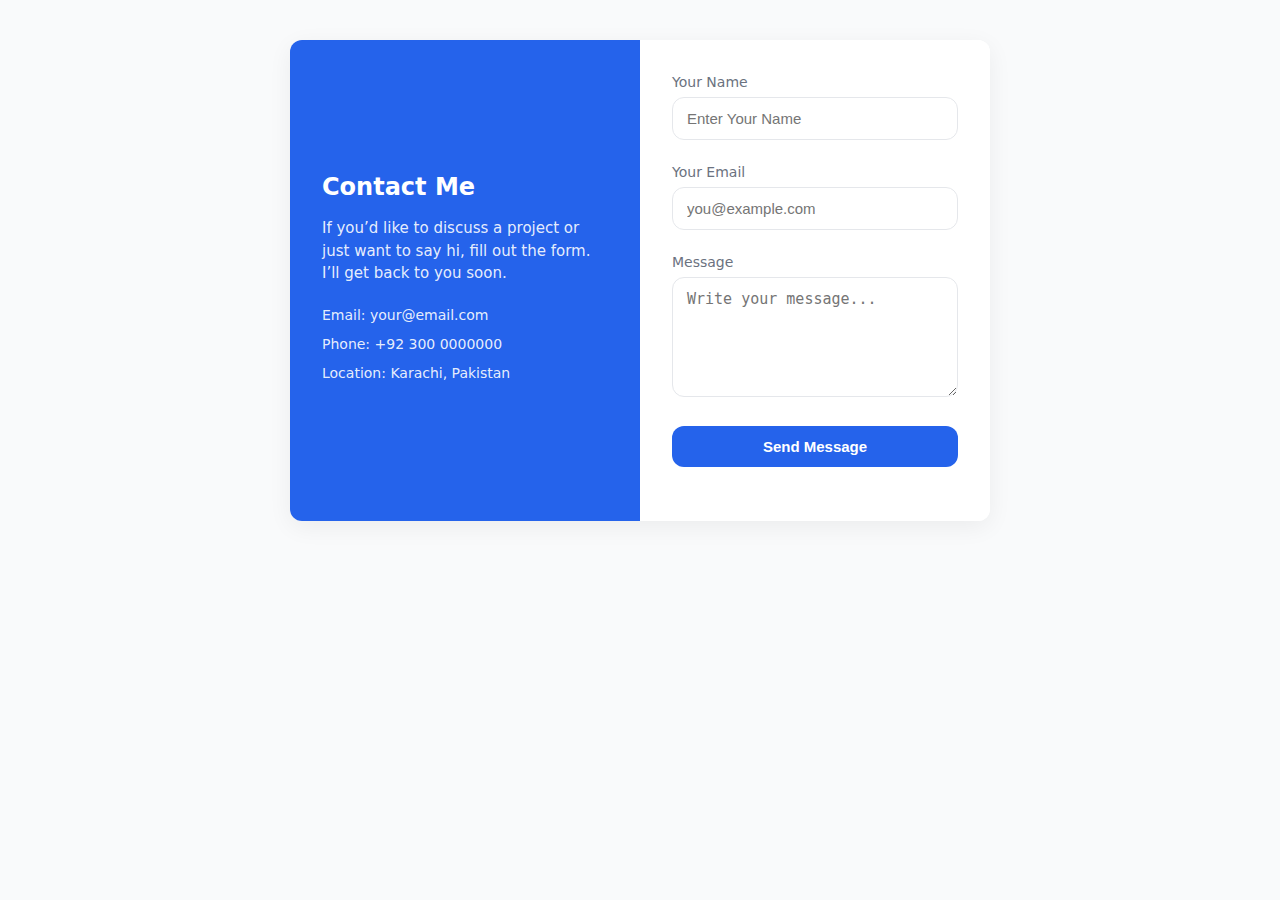
<file: latest.html>
<!doctype html>
<html lang="en">
<head>
  <meta charset="utf-8" />
  <meta name="viewport" content="width=device-width,initial-scale=1" />
  <title>Portfolio Contact Form</title>
  <style>
    :root{
      --primary:#2563eb;
      --primary-light:#3b82f6;
      --bg:#f9fafb;
      --text:#111827;
      --muted:#6b7280;
      --radius:12px;
      --shadow:0 6px 24px rgba(0,0,0,0.06);
    }
    *{box-sizing:border-box;margin:0;padding:0}
    body{
      font-family:system-ui,-apple-system,Segoe UI,Roboto,Helvetica,Arial,sans-serif;
      background:var(--bg);
      color:var(--text);
      line-height:1.5;
      padding:40px 16px;
      display:flex;
      align-items:center;
      justify-content:center;
    }

    .card{
      background:#fff;
      border-radius:var(--radius);
      box-shadow:var(--shadow);
      max-width:700px;
      width:100%;
      display:grid;
      grid-template-columns:1fr 1fr;
      overflow:hidden;
    }

    .info{
      background:var(--primary);
      color:#fff;
      padding:32px;
      display:flex;
      flex-direction:column;
      justify-content:center;
    }
    .info h2{font-size:24px;margin-bottom:12px}
    .info p{color:rgba(255,255,255,0.9);margin-bottom:20px;font-size:15px}
    .info ul{list-style:none;font-size:14px;color:rgba(255,255,255,0.9)}
    .info li{margin-bottom:8px}

    .form{
      padding:32px;
      background:#fff;
    }
    form{display:grid;gap:16px}
    label{display:block;font-size:14px;color:var(--muted);margin-bottom:4px}
    input,textarea{
      width:100%;
      padding:12px 14px;
      border:1px solid #e5e7eb;
      border-radius:var(--radius);
      font-size:15px;
      transition:border-color 0.2s;
    }
    input:focus,textarea:focus{border-color:var(--primary-light);outline:none}
    textarea{min-height:120px;resize:vertical}
    button{
      background:var(--primary);
      color:#fff;
      border:0;
      border-radius:var(--radius);
      padding:12px 16px;
      font-size:15px;
      font-weight:600;
      cursor:pointer;
      transition:background 0.2s;
    }
    button:hover{background:var(--primary-light)}

    .msg{font-size:14px;margin-top:6px}
    .error{color:#dc2626}
    .success{color:#16a34a}

    @media(max-width:720px){
      .card{grid-template-columns:1fr}
      .info{order:1;text-align:center}
      .form{order:2}
    }
  </style>
</head>
<body>
  <div class="card">
    <div class="info">
      <h2>Contact Me</h2>
      <p>If you’d like to discuss a project or just want to say hi, fill out the form. I’ll get back to you soon.</p>
      <ul>
        <li>Email: your@email.com</li>
        <li>Phone: +92 300 0000000</li>
        <li>Location: Karachi, Pakistan</li>
      </ul>
    </div>
    <div class="form">
      <form id="contactForm" novalidate>
        <div>
          <label for="name">Your Name</label>
          <input id="name" name="name" type="text" required placeholder="Enter Your Name" />
          <div class="msg error" data-for="name"></div>
        </div>
        <div>
          <label for="email">Your Email</label>
          <input id="email" name="email" type="email" required placeholder="you@example.com" />
          <div class="msg error" data-for="email"></div>
        </div>
        <div>
          <label for="message">Message</label>
          <textarea id="message" name="message" required placeholder="Write your message..."></textarea>
          <div class="msg error" data-for="message"></div>
        </div>
        <button type="submit">Send Message</button>
        <div id="formMsg" class="msg"></div>
      </form>
    </div>
  </div>

  <script>
    const form = document.getElementById('contactForm');
    const fields = ['name','email','message'];

    function setError(field,msg){
      document.querySelector(`[data-for=${field}]`).textContent = msg || '';
    }

    form.addEventListener('submit', e => {
      e.preventDefault();
      let ok = true;
      fields.forEach(f=>setError(f,''));
      document.getElementById('formMsg').textContent='';

      const name = document.getElementById('name').value.trim();
      const email = document.getElementById('email').value.trim();
      const msg = document.getElementById('message').value.trim();

      if(!name){setError('name','Name is required');ok=false}
      if(!email || !/^\S+@\S+\.\S+$/.test(email)){setError('email','Valid email is required');ok=false}
      if(!msg){setError('message','Message cannot be empty');ok=false}

      if(ok){
        document.getElementById('formMsg').textContent = 'Message sent successfully (demo)!';
        document.getElementById('formMsg').className='msg success';
        form.reset();
      } else {
        document.getElementById('formMsg').textContent = 'Please fix the errors above.';
        document.getElementById('formMsg').className='msg error';
      }
    })
  </script>
</body>
</html>
</file>
